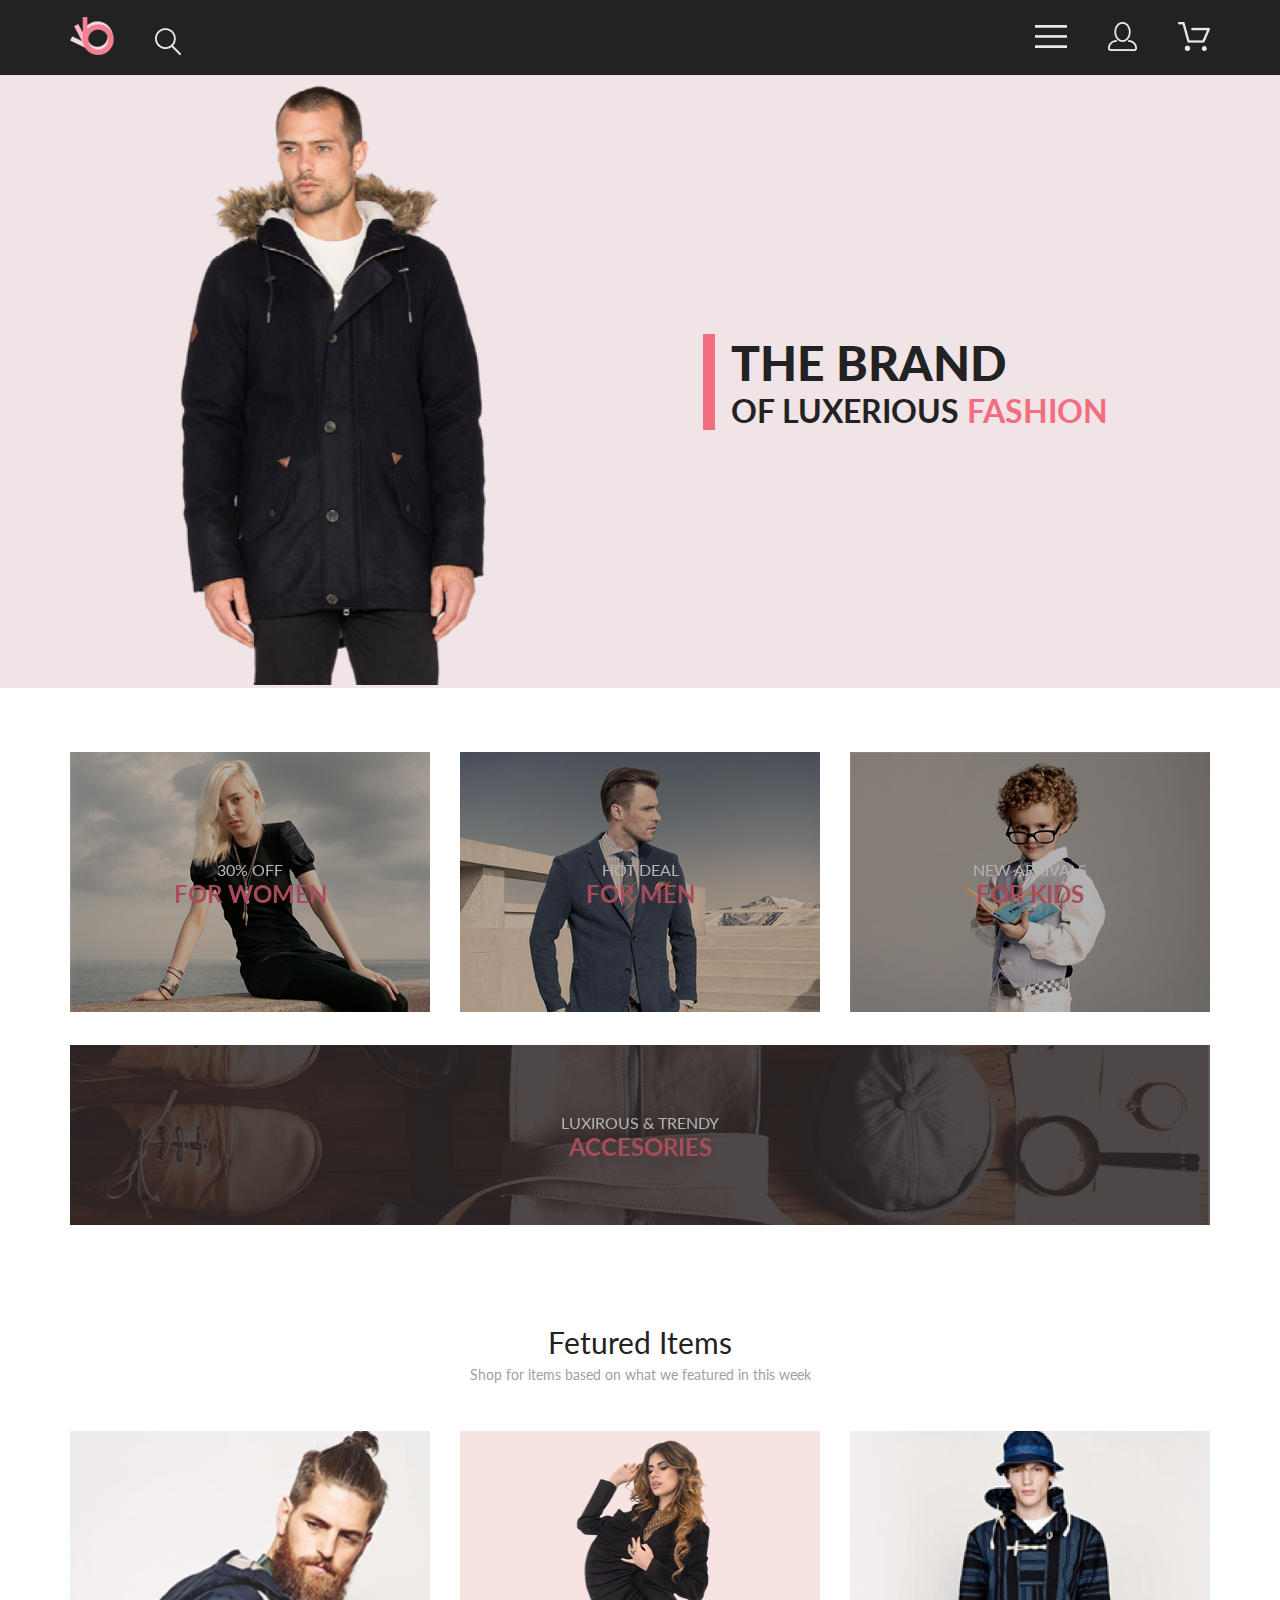
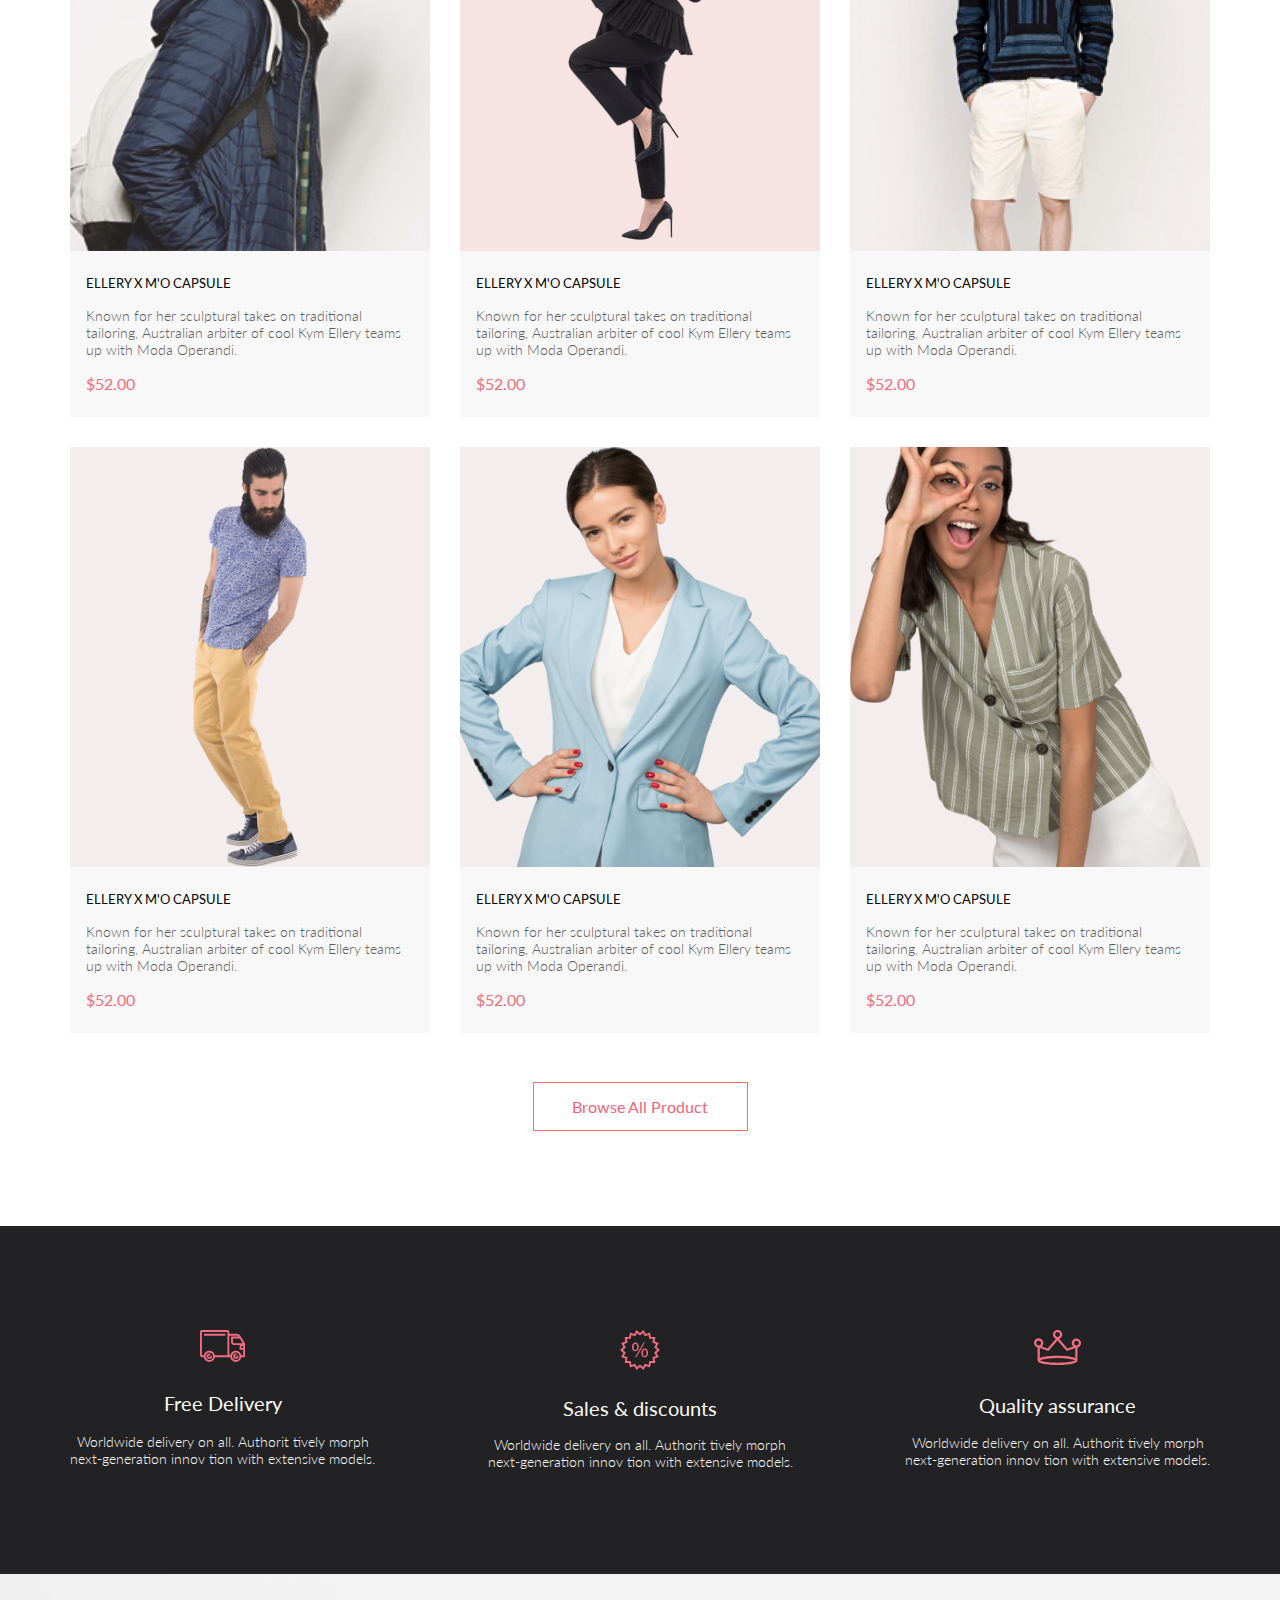
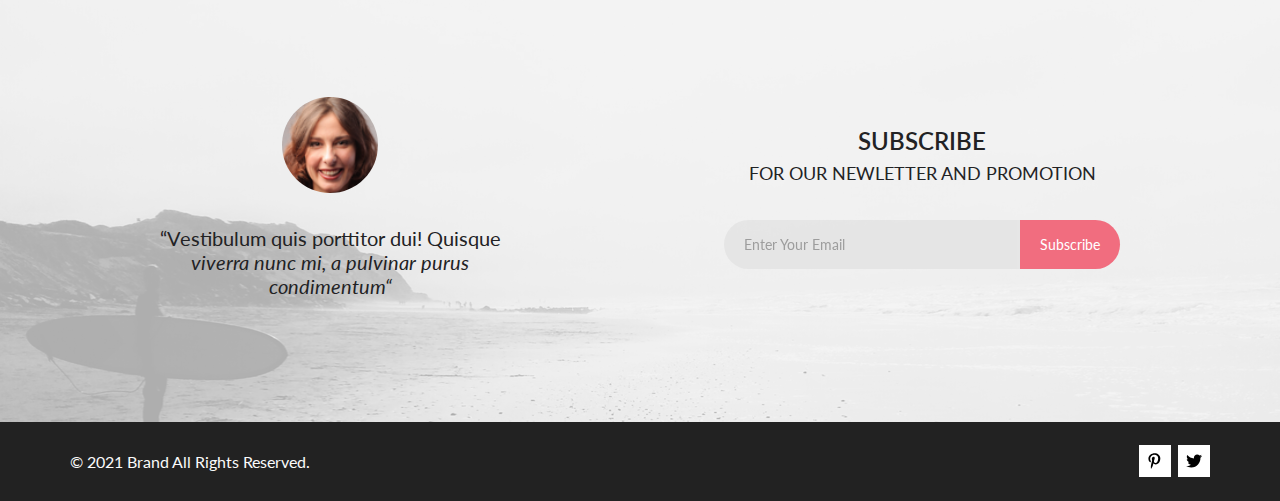
<file: index.html>
<!DOCTYPE html>
<html lang="en">

<head>
    <meta charset="UTF-8">
    <meta name="viewport" content="width=device-width, initial-scale=1.0">
    <title>Seo & Digital Marketing Landing Page</title>
    <link rel="stylesheet" href="style/style.css">
    <link href='https://fonts.googleapis.com/css?family=Lato:400,700' rel='stylesheet' type='text/css'>
</head>

<body>
    <header class="header center">
        <div class="header__left">
            <a href=""><img src="img/logo.png" alt=""></a>
            <a href=""><img src="img/find.png" alt=""></a>
        </div>
        <div class="header__rigth">
            <!-- <a class="label" href=""><img src="img/menu.png" alt=""></a> -->
            <label for="header__check"><img src="img/menu.png" alt="меню"></label>
            <a href=""><img src="img/user.png" alt=""></a>
            <a href=""><img src="img/basket.png" alt=""></a>
        </div>
        <input class="header__checkbox" id="header__check" type="checkbox" checked="">
        <div class="menu">
            <h3 class="menu__heading">MENU</h3>
            <div class="menu__box">
                <div class="menu__item">
                    <a href="#" class="menu__title">MAN</a>
                    <ul class="menu__list">
                        <li><a class="menu__link" href="#">Accessories</a></li>
                        <li><a class="menu__link" href="#">Bags</a></li>
                        <li><a class="menu__link" href="#">Denim</a></li>
                        <li><a class="menu__link" href="#">T-Shirts</a></li>
                    </ul>
                </div>
                <div class="menu__item">
                    <a href="#" class="menu__title">WOMAN</a>
                    <ul class="menu__list">
                        <li><a class="menu__link" href="">Accessories</a></li>
                        <li><a class="menu__link" href="">Jackets &amp; Coats</a></li>
                        <li><a class="menu__link" href="">Polos</a></li>
                        <li><a class="menu__link" href="">T-Shirts</a></li>
                        <li><a class="menu__link" href="">Shirts</a></li>
                    </ul>
                </div>
                <div class="menu__item">
                    <a href="#" class="menu__title">KIDS</a>
                    <ul class="menu__list">
                        <li><a class="menu__link" href="">Accessories</a></li>
                        <li><a class="menu__link" href="">Jackets &amp; Coats</a></li>
                        <li><a class="menu__link" href="">Polos</a></li>
                        <li><a class="menu__link" href="">T-Shirts</a></li>
                        <li><a class="menu__link" href="">Shirts</a></li>
                        <li><a class="menu__link" href="">Bags</a></li>
                    </ul>
                </div>
            </div>



        </div>
    </header>
    <section class="promo">
        <div class="promo__img"><img src="img/image.png" alt=""></div>
        <div class="promo__content">
            <div class="promo__info">
                <h1 class="promo__title">THE BRAND</h1>
                <h2 class="promo__heading">OF LUXERIOUS <span style="color: 
                    #F16D7F;">FASHION</span></h2>
            </div>
        </div>
    </section>
    <section class="sale center">
        <div class="sale__item">
            <div class="sale__content">
                <p class="sale__text">30% OFF</p>
                <h3 class="sale__heading">FOR WOMEN</h3>
            </div>
            <img src="img/card1.png" alt="">
        </div>
        <div class="sale__item">
            <div class="sale__content">
                <p class="sale__text">HOT DEAL</p>
                <h3 class="sale__heading">FOR MEN</h3>
            </div>
            <img src="img/card2.png" alt="">
        </div>
        <div class="sale__item">
            <div class="sale__content">
                <p class="sale__text">NEW ARRIVALS</p>
                <h3 class="sale__heading">FOR KIDS</h3>
            </div>
            <img src="img/card3.png" alt="">
        </div>
        <div class="sale__item sale__item__big">
            <div class="sale__content">
                <p class="sale__text">LUXIROUS & TRENDY</p>
                <h3 class="sale__heading">ACCESORIES</h3>
            </div>
            <img src="img/card4.png" alt="">
        </div>
    </section>
    <section class="product-box center">
        <h2 class="product-box__heading">Fetured Items</h2>
        <p class="product-box__text">Shop for items based on what we featured in this week</p>
        <div class="product-box__content">
            <div class="product">
                <div class="product__picturebox">
                    <div class="product__picturebox__itemHover">
                        <button class="product__picturebox__buy-button">
                            <img src="img/Vector.svg" alt="корзина" class="product__picturebox__buy-button-test">
                            Add to Cart
                        </button>
                    </div>
                    <img src="img/top__info_img001.svg" alt="" class="product__picturebox__buy-button-img">
                </div>
                <div class="product__content">
                    <h5 class="product__content__heading">ELLERY X M'O CAPSULE</h5>
                    <p class="product__content__text">Known for her sculptural takes on traditional <br> tailoring, Australian arbiter of cool Kym Ellery teams <br> up with Moda Operandi.</p>
                    <p class="product__content__price">$52.00</p>
                </div>
            </div>
            <div class="product">
                <div class="product__picturebox">
                    <div class="product__picturebox__itemHover">
                        <button class="product__picturebox__buy-button">
                            <img src="img/Vector.svg" alt="корзина" class="product__picturebox__buy-button-test">
                            Add to Cart
                        </button>
                    </div>
                    <img src="img/Image2.png" alt="" class="product__picturebox__buy-button-img">
                </div>
                <div class="product__content">
                    <h5 class="product__content__heading">ELLERY X M'O CAPSULE</h5>
                    <p class="product__content__text">Known for her sculptural takes on traditional <br> tailoring, Australian arbiter of cool Kym Ellery teams <br> up with Moda Operandi.</p>
                    <p class="product__content__price">$52.00</p>
                </div>
            </div>
            <div class="product">
                <div class="product__picturebox">
                    <div class="product__picturebox__itemHover">
                        <button class="product__picturebox__buy-button">
                            <img src="img/Vector.svg" alt="корзина" class="product__picturebox__buy-button-test">
                            Add to Cart
                        </button>
                    </div>
                    <img src="img/Image3.png" alt="" class="product__picturebox__buy-button-img">
                </div>
                <div class="product__content">
                    <h5 class="product__content__heading">ELLERY X M'O CAPSULE</h5>
                    <p class="product__content__text">Known for her sculptural takes on traditional <br> tailoring, Australian arbiter of cool Kym Ellery teams <br> up with Moda Operandi.</p>
                    <p class="product__content__price">$52.00</p>
                </div>
            </div>
            <div class="product">
                <div class="product__picturebox">
                    <div class="product__picturebox__itemHover">
                        <button class="product__picturebox__buy-button">
                            <img src="img/Vector.svg" alt="корзина" class="product__picturebox__buy-button-test">
                            Add to Cart
                        </button>
                    </div>
                    <img src="img/Image4.png" alt="" class="product__picturebox__buy-button-img">
                </div>
                <div class="product__content">
                    <h5 class="product__content__heading">ELLERY X M'O CAPSULE</h5>
                    <p class="product__content__text">Known for her sculptural takes on traditional <br> tailoring, Australian arbiter of cool Kym Ellery teams <br> up with Moda Operandi.</p>
                    <p class="product__content__price">$52.00</p>
                </div>
            </div>
            <div class="product">
                <div class="product__picturebox">
                    <div class="product__picturebox__itemHover">
                        <button class="product__picturebox__buy-button">
                            <img src="img/Vector.svg" alt="корзина" class="product__picturebox__buy-button-test">
                            Add to Cart
                        </button>
                    </div>
                    <img src="img/Image5.png" alt="" class="product__picturebox__buy-button-img">
                </div>
                <div class="product__content">
                    <h5 class="product__content__heading">ELLERY X M'O CAPSULE</h5>
                    <p class="product__content__text">Known for her sculptural takes on traditional <br> tailoring, Australian arbiter of cool Kym Ellery teams <br> up with Moda Operandi.</p>
                    <p class="product__content__price">$52.00</p>
                </div>
            </div>
            <div class="product">
                <div class="product__picturebox">
                    <div class="product__picturebox__itemHover">
                        <button class="product__picturebox__buy-button">
                            <img src="img/Vector.svg" alt="корзина" class="product__picturebox__buy-img">
                            Add to Cart
                        </button>
                    </div>
                    <img src="img/Image6.png" alt="" class="product__picturebox__buy-button-img">
                </div>
                <div class="product__content">
                    <h5 class="product__content__heading">ELLERY X M'O CAPSULE</h5>
                    <p class="product__content__text">Known for her sculptural takes on traditional <br> tailoring, Australian arbiter of cool Kym Ellery teams <br> up with Moda Operandi.</p>
                    <p class="product__content__price">$52.00</p>
                </div>
            </div>
        </div>
        <div class="product-box__button">
            <button class="product-box__button__text">Browse All Product</button>
        </div>
    </section>

    <div class="advantages center">

        <article class="advantages__item">
            <img src="img/advantages1.svg" alt="машина">
            <h3 class="advantages__item__heading">Free Delivery</h3>
            <p class="advantages__item__text">Worldwide delivery on all. Authorit tively morph <br> next-generation innov tion with extensive models.
            </p>
        </article>

        <article class="advantages__item">
            <img src="img/advantages2.svg" alt="процент">
            <h3 class="advantages__item__heading">Sales &amp; discounts</h3>
            <p class="advantages__item__text">Worldwide delivery on all. Authorit tively morph <br> next-generation innov tion with extensive models.
            </p>
        </article>

        <article class="advantages__item">
            <img src="img/advantages3.svg" alt="корона">
            <h3 class="advantages__item__heading">Quality assurance</h3>
            <p class="advantages__item__text">Worldwide delivery on all. Authorit tively morph <br> next-generation innov tion with extensive models.
            </p>
        </article>

    </div>

    <div class="subscription center">

        <figure class="subscription__staff">
            <img src="img/face.svg" alt="лицо">
            <p class="subscription__staff__figure-text">“Vestibulum quis porttitor dui! Quisque<br> <em>viverra nunc
                    mi, a pulvinar
                    purus<br>
                    condimentum“</em></p>
        </figure>

        <div class="subscription__input-email">
            <p class="subscription__input-email__text"><span class="subscription__input-email__title">SUBSCRIBE</span><br> FOR OUR NEWLETTER AND PROMOTION</p>

            <div class="subscription__input-email__submit">
                <input class="subscription__input-email__submit__subscribe" type="email" required="" placeholder="Enter Your Email">
                <input class="subscription__input-email__submit__btn" type="submit" value="Subscribe">
            </div>
        </div>

    </div>

    <footer class="footer center">
        <p class="footer__text">© 2021 Brand All Rights Reserved.</p>
        <div class="footer__items">
            <a class="footer__items__item" href="#"><svg width="13" height="16" viewBox="0 0 13 16" fill="none" xmlns="http://www.w3.org/2000/svg">
                    <path d="M6.74032 0.203125C3.55564 0.203125 0.408203 2.34063 0.408203 5.8C0.408203 8 1.63738 9.25 2.38233 9.25C2.68963 9.25 2.86655 8.3875 2.86655 8.14375C2.86655 7.85313 2.13091 7.23438 2.13091 6.025C2.13091 3.5125 4.03055 1.73125 6.4889 1.73125C8.60271 1.73125 10.1671 2.94062 10.1671 5.1625C10.1671 6.82187 9.50597 9.93437 7.36422 9.93437C6.59133 9.93437 5.93018 9.37187 5.93018 8.56563C5.93018 7.38438 6.74963 6.24062 6.74963 5.02187C6.74963 2.95312 3.835 3.32812 3.835 5.82812C3.835 6.35313 3.90018 6.93437 4.13298 7.4125C3.70463 9.26875 2.82931 12.0344 2.82931 13.9469C2.82931 14.5375 2.91311 15.1188 2.96899 15.7094C3.07452 15.8281 3.02175 15.8156 3.18316 15.7563C4.74757 13.6 4.69169 13.1781 5.3994 10.3562C5.78119 11.0875 6.76826 11.4812 7.55046 11.4812C10.8469 11.4812 12.3275 8.24688 12.3275 5.33125C12.3275 2.22813 9.66427 0.203125 6.74032 0.203125Z" fill="black"></path>
                </svg>
            </a>
            <a class="footer__items__item" href="#"><svg width="17" height="14" viewBox="0 0 17 14" fill="none" xmlns="http://www.w3.org/2000/svg">
                    <path d="M14.4184 3.74113C14.4285 3.88325 14.4285 4.02541 14.4285 4.16753C14.4285 8.50253 11.1512 13.4975 5.16133 13.4975C3.31595 13.4975 1.60168 12.9594 0.159668 12.0254C0.421861 12.0558 0.673935 12.066 0.946216 12.066C2.46887 12.066 3.87057 11.5483 4.98989 10.665C3.55797 10.6345 2.35797 9.69038 1.94452 8.39088C2.14621 8.42131 2.34788 8.44163 2.55966 8.44163C2.85209 8.44163 3.14455 8.401 3.4168 8.32997C1.92437 8.02538 0.805016 6.70559 0.805016 5.11169V5.07109C1.23861 5.31475 1.74285 5.46703 2.27726 5.48731C1.39996 4.89847 0.825192 3.89341 0.825192 2.75634C0.825192 2.14722 0.986506 1.58884 1.26887 1.10153C2.87224 3.09138 5.28232 4.39084 7.9848 4.533C7.93439 4.28934 7.90413 4.03556 7.90413 3.78175C7.90413 1.97463 9.35623 0.502563 11.1613 0.502563C12.0991 0.502563 12.9461 0.898501 13.5411 1.53809C14.2772 1.39597 14.9831 1.12184 15.6083 0.74622C15.3662 1.50766 14.852 2.14725 14.1764 2.55331C14.8318 2.48228 15.4671 2.2995 16.052 2.04572C15.6084 2.69544 15.0537 3.27409 14.4184 3.74113V3.74113Z" fill="black"></path>
                </svg>
            </a>
        </div>
    </footer>
</body>

</html>
</file>
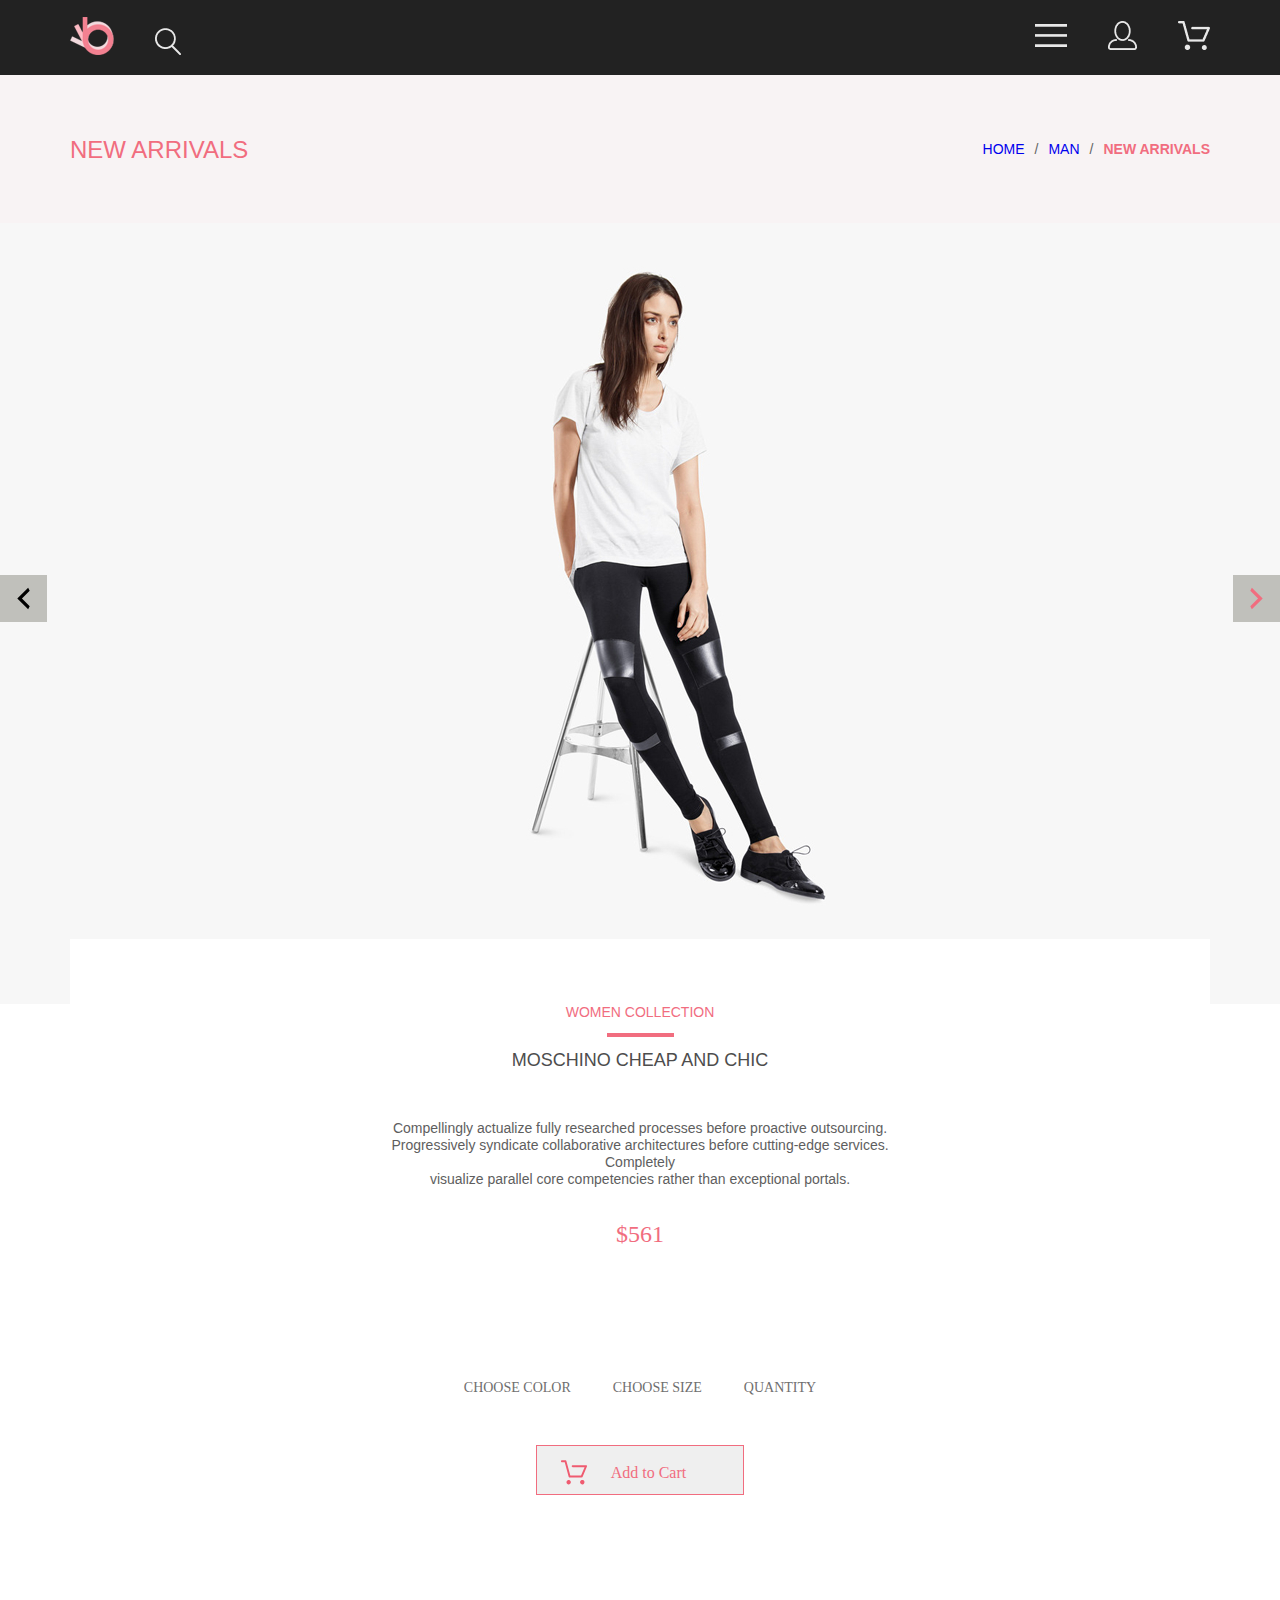
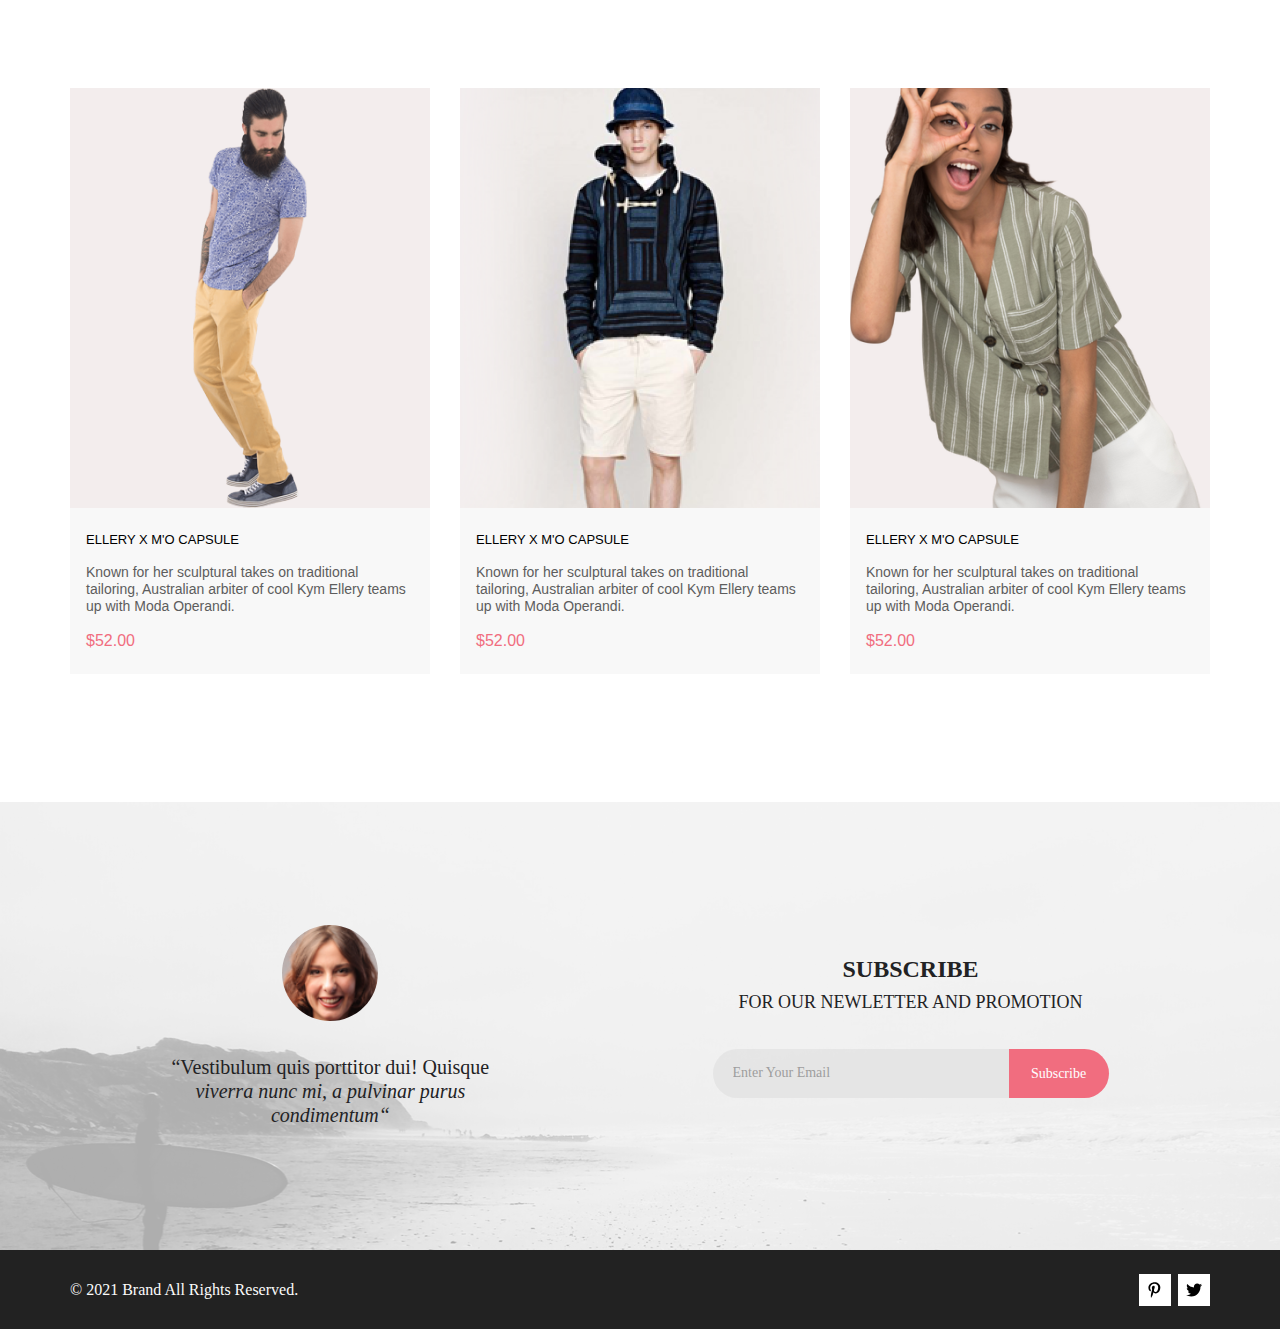
<file: product.html>
<!DOCTYPE html>
<html lang="en">

<head>
    <meta charset="UTF-8">
    <meta name="viewport" content="width=device-width, initial-scale=1.0">
    <title>Seo & Digital Marketing Landing Page</title>
    <link rel="stylesheet" href="style/style_product.css">
</head>

<body>
    <header class="header center">
        <div class="header__left">
            <a href=""><img src="img/logo.png" alt=""></a>
            <a href=""><img src="img/find.png" alt=""></a>
        </div>
        <div class="header__rigth">
            <!-- <a class="label" href=""><img src="img/menu.png" alt=""></a> -->
            <label for="header__check"><img src="img/menu.png" alt="меню"></label>
            <a href=""><img src="img/user.png" alt=""></a>
            <a href=""><img src="img/basket.png" alt=""></a>
        </div>
        <input class="header__checkbox" id="header__check" type="checkbox" checked="">
        <div class="menu">
            <h3 class="menu__heading">MENU</h3>
            <div class="menu__box">
                <div class="menu__item">
                    <a href="#" class="menu__title">MAN</a>
                    <ul class="menu__list">
                        <li><a class="menu__link" href="#">Accessories</a></li>
                        <li><a class="menu__link" href="#">Bags</a></li>
                        <li><a class="menu__link" href="#">Denim</a></li>
                        <li><a class="menu__link" href="#">T-Shirts</a></li>
                    </ul>
                </div>
                <div class="menu__item">
                    <a href="#" class="menu__title">WOMAN</a>
                    <ul class="menu__list">
                        <li><a class="menu__link" href="">Accessories</a></li>
                        <li><a class="menu__link" href="">Jackets &amp; Coats</a></li>
                        <li><a class="menu__link" href="">Polos</a></li>
                        <li><a class="menu__link" href="">T-Shirts</a></li>
                        <li><a class="menu__link" href="">Shirts</a></li>
                    </ul>
                </div>
                <div class="menu__item">
                    <a href="#" class="menu__title">KIDS</a>
                    <ul class="menu__list">
                        <li><a class="menu__link" href="">Accessories</a></li>
                        <li><a class="menu__link" href="">Jackets &amp; Coats</a></li>
                        <li><a class="menu__link" href="">Polos</a></li>
                        <li><a class="menu__link" href="">T-Shirts</a></li>
                        <li><a class="menu__link" href="">Shirts</a></li>
                        <li><a class="menu__link" href="">Bags</a></li>
                    </ul>
                </div>
            </div>



        </div>
    </header>

    <section class="up center">
        <div class="up__content">
            <h1>NEW ARRIVALS </h1>
            <nav>
                <ul class="up__content__breadcrumbs">
                    <li><a href="index.html">HOME</a></li>
                    /
                    <li><a href="#">MAN</a></li>
                    /
                    <li class="up__content__breadcrumbs__title">NEW ARRIVALS</li>
                </ul>
            </nav>
        </div>
    </section>

    <main class="main">
        <div class="main__content">
            <button class="main__content__btn main__content__btn__left">
                <svg width="13" height="23" viewBox="0 0 13 23" fill="none" xmlns="http://www.w3.org/2000/svg">
                    <path d="M12.6998 3.7499L4.9498 11.4999L12.6998 19.2499L11.1498 22.3499L0.299805 11.4999L11.1498 0.649902L12.6998 3.7499Z" fill="black"/>
                    </svg>
                </button>
            <div class="main-product__img__img">
                <img src="img/main-product.jpg" alt="" class="main__content__img">
            </div>
            <button class="main__content__btn main__content__btn__rigth">
                    <svg width="13" height="23" viewBox="0 0 13 23" fill="none" xmlns="http://www.w3.org/2000/svg">
                        <path d="M0.299805 19.2499L8.0498 11.4999L0.299805 3.7499L1.8498 0.649902L12.6998 11.4999L1.8498 22.3499L0.299805 19.2499Z" fill="#F16D7F"/>
                        </svg>                        
                </button>
        </div>
        <section class="main_center center">
            <div class="main__info">
                <h4>WOMEN COLLECTION</h4>
                <span></span>
                <h2>MOSCHINO CHEAP AND CHIC</h2>
                <p class="main__info__text">Compellingly actualize fully researched processes before proactive outsourcing.
                    <br> Progressively syndicate collaborative architectures before cutting-edge services. Completely<br> visualize parallel core competencies rather than exceptional portals. </p>
                <p class="main__info__price">$561</p>
                <div class="main__info__features">
                    <button class="">CHOOSE COLOR</button>
                    <button class="">CHOOSE SIZE </button>
                    <button class="">QUANTITY</button>
                </div>
                <button class="main__info__button"> <svg width="27" height="25" viewBox="0 0 27 25" fill="none" xmlns="http://www.w3.org/2000/svg">
                    <path d="M5.49847 22.185C5.50635 21.752 5.64091 21.3309 5.88519 20.9748C6.12947 20.6186 6.47261 20.3431 6.87158 20.1828C7.27055 20.0226 7.7076 19.9848 8.12781 20.0741C8.54802 20.1635 8.93269 20.376 9.23358 20.685C9.53447 20.994 9.73817 21.3857 9.81909 21.811C9.90002 22.2363 9.85453 22.6763 9.68842 23.0756C9.52231 23.475 9.24296 23.8161 8.88538 24.0559C8.52779 24.2957 8.10791 24.4237 7.67847 24.4237C7.38956 24.4211 7.10399 24.3611 6.83807 24.2472C6.57216 24.1333 6.3311 23.9676 6.12866 23.7597C5.92623 23.5518 5.76639 23.3057 5.65826 23.0355C5.55013 22.7653 5.49584 22.4763 5.49847 22.185ZM21.3045 24.4237C20.8711 24.4303 20.4453 24.3087 20.0797 24.074C19.7141 23.8393 19.4247 23.5017 19.2471 23.103C19.0696 22.7042 19.0117 22.2618 19.0806 21.8303C19.1496 21.3988 19.3423 20.9971 19.6351 20.6748C19.9278 20.3524 20.3077 20.1236 20.728 20.0165C21.1482 19.9095 21.5903 19.929 21.9997 20.0724C22.4091 20.2159 22.7679 20.4771 23.0317 20.8238C23.2956 21.1706 23.453 21.5877 23.4845 22.0236C23.5269 22.6155 23.3369 23.2004 22.9555 23.6523C22.7706 23.8745 22.5436 24.0574 22.2877 24.1901C22.0319 24.3227 21.7524 24.4025 21.4655 24.4247L21.3045 24.4237ZM8.59351 17.4855C8.38116 17.4851 8.17488 17.414 8.00671 17.2833C7.83855 17.1525 7.71792 16.9694 7.66351 16.7624L3.73651 2.19527H0.978516C0.719001 2.19527 0.470064 2.09128 0.28656 1.90622C0.103056 1.72116 0 1.47018 0 1.20847C0 0.946764 0.103056 0.695782 0.28656 0.510726C0.470064 0.325669 0.719001 0.22168 0.978516 0.22168H4.45752C4.66982 0.222254 4.876 0.293463 5.04413 0.424184C5.21226 0.554905 5.33295 0.737883 5.38751 0.944787L9.31451 15.5119H20.0185L23.5765 7.12665H11.7185C11.459 7.12665 11.2101 7.02266 11.0266 6.83761C10.8431 6.65255 10.74 6.40157 10.74 6.13986C10.74 5.87815 10.8431 5.62717 11.0266 5.44211C11.2101 5.25705 11.459 5.15306 11.7185 5.15306H25.0535C25.2131 5.15352 25.3701 5.19451 25.5099 5.27223C25.6497 5.34995 25.7679 5.46195 25.8535 5.59784C25.9413 5.73569 25.9945 5.89303 26.0084 6.05627C26.0224 6.21951 25.9966 6.38368 25.9335 6.53465L21.5425 16.8935C21.469 17.0684 21.3462 17.2177 21.1895 17.3229C21.0327 17.4281 20.8488 17.4846 20.6605 17.4855H8.59351Z" fill="#EF5B70"></path>
                </svg>
                Add to Cart</button>
            </div>
        </section>
        <section class="main__product center">
            <div class="main__product__content">

                <div class="main__product__content__card">
                    <div class="main__product__content__card__image">
                        <div class="main__product__content__card__image__itemHover">
                            <button class="main__product__content__card__image__itemHover__buy-button">
                                <img src="img/Vector.svg" alt="корзина" class="product__picturebox__buy-button__img">
                                Add to Cart
                            </button>
                        </div>
                        <img src="img/Image4.png" alt="" class="main__product__content__card__image__itemHover__img">
                    </div>
                    <div class="main__product__content__card__text">
                        <h5 class="main__product__content__card__text__heading">ELLERY X M'O CAPSULE</h5>
                        <p class="main__product__content__card__text__text">Known for her sculptural takes on traditional <br> tailoring, Australian arbiter of cool Kym Ellery teams <br> up with Moda Operandi.</p>
                        <p class="main__product__content__card__text__price">$52.00</p>
                    </div>
                </div>

                <div class="main__product__content__card">
                    <div class="main__product__content__card__image">
                        <div class="main__product__content__card__image__itemHover">
                            <button class="main__product__content__card__image__itemHover__buy-button">
                                <img src="img/Vector.svg" alt="корзина" class="product__picturebox__buy-button__img">
                                Add to Cart
                            </button>
                        </div>
                        <img src="img/Image3.png" alt="" class="main__product__content__card__image__itemHover__img">
                    </div>
                    <div class="main__product__content__card__text">
                        <h5 class="main__product__content__card__text__heading">ELLERY X M'O CAPSULE</h5>
                        <p class="main__product__content__card__text__text">Known for her sculptural takes on traditional <br> tailoring, Australian arbiter of cool Kym Ellery teams <br> up with Moda Operandi.</p>
                        <p class="main__product__content__card__text__price">$52.00</p>
                    </div>
                </div>

                <div class="main__product__content__card">
                    <div class="main__product__content__card__image">
                        <div class="main__product__content__card__image__itemHover">
                            <button class="main__product__content__card__image__itemHover__buy-button">
                                <img src="img/Vector.svg" alt="корзина" class="product__picturebox__buy-button__img">
                                Add to Cart
                            </button>
                        </div>
                        <img src="img/Image6.png" alt="" class="main__product__content__card__image__itemHover__img">
                    </div>
                    <div class="main__product__content__card__text">
                        <h5 class="main__product__content__card__text__heading">ELLERY X M'O CAPSULE</h5>
                        <p class="main__product__content__card__text__text">Known for her sculptural takes on traditional <br> tailoring, Australian arbiter of cool Kym Ellery teams <br> up with Moda Operandi.</p>
                        <p class="main__product__content__card__text__price">$52.00</p>
                    </div>
                </div>
            </div>
        </section>
    </main>

    <div class="subscription center">

        <figure class="subscription__staff">
            <img src="img/face.svg" alt="лицо">
            <p class="subscription__staff__figure-text">“Vestibulum quis porttitor dui! Quisque<br> <em>viverra nunc
                    mi, a pulvinar
                    purus<br>
                    condimentum“</em></p>
        </figure>

        <div class="subscription__input-email">
            <p class="subscription__input-email__text"><span class="subscription__input-email__title">SUBSCRIBE</span><br> FOR OUR NEWLETTER AND PROMOTION</p>

            <div class="subscription__input-email__submit">
                <input class="subscription__input-email__submit__subscribe" type="email" required="" placeholder="Enter Your Email">
                <input class="subscription__input-email__submit__btn" type="submit" value="Subscribe">
            </div>
        </div>

    </div>

    <footer class="footer center">
        <p class="footer__text">© 2021 Brand All Rights Reserved.</p>
        <div class="footer__items">
            <a class="footer__items__item" href="#"><svg width="13" height="16" viewBox="0 0 13 16" fill="none" xmlns="http://www.w3.org/2000/svg">
                    <path d="M6.74032 0.203125C3.55564 0.203125 0.408203 2.34063 0.408203 5.8C0.408203 8 1.63738 9.25 2.38233 9.25C2.68963 9.25 2.86655 8.3875 2.86655 8.14375C2.86655 7.85313 2.13091 7.23438 2.13091 6.025C2.13091 3.5125 4.03055 1.73125 6.4889 1.73125C8.60271 1.73125 10.1671 2.94062 10.1671 5.1625C10.1671 6.82187 9.50597 9.93437 7.36422 9.93437C6.59133 9.93437 5.93018 9.37187 5.93018 8.56563C5.93018 7.38438 6.74963 6.24062 6.74963 5.02187C6.74963 2.95312 3.835 3.32812 3.835 5.82812C3.835 6.35313 3.90018 6.93437 4.13298 7.4125C3.70463 9.26875 2.82931 12.0344 2.82931 13.9469C2.82931 14.5375 2.91311 15.1188 2.96899 15.7094C3.07452 15.8281 3.02175 15.8156 3.18316 15.7563C4.74757 13.6 4.69169 13.1781 5.3994 10.3562C5.78119 11.0875 6.76826 11.4812 7.55046 11.4812C10.8469 11.4812 12.3275 8.24688 12.3275 5.33125C12.3275 2.22813 9.66427 0.203125 6.74032 0.203125Z" fill="black"></path>
                </svg>
            </a>
            <a class="footer__items__item" href="#"><svg width="17" height="14" viewBox="0 0 17 14" fill="none" xmlns="http://www.w3.org/2000/svg">
                    <path d="M14.4184 3.74113C14.4285 3.88325 14.4285 4.02541 14.4285 4.16753C14.4285 8.50253 11.1512 13.4975 5.16133 13.4975C3.31595 13.4975 1.60168 12.9594 0.159668 12.0254C0.421861 12.0558 0.673935 12.066 0.946216 12.066C2.46887 12.066 3.87057 11.5483 4.98989 10.665C3.55797 10.6345 2.35797 9.69038 1.94452 8.39088C2.14621 8.42131 2.34788 8.44163 2.55966 8.44163C2.85209 8.44163 3.14455 8.401 3.4168 8.32997C1.92437 8.02538 0.805016 6.70559 0.805016 5.11169V5.07109C1.23861 5.31475 1.74285 5.46703 2.27726 5.48731C1.39996 4.89847 0.825192 3.89341 0.825192 2.75634C0.825192 2.14722 0.986506 1.58884 1.26887 1.10153C2.87224 3.09138 5.28232 4.39084 7.9848 4.533C7.93439 4.28934 7.90413 4.03556 7.90413 3.78175C7.90413 1.97463 9.35623 0.502563 11.1613 0.502563C12.0991 0.502563 12.9461 0.898501 13.5411 1.53809C14.2772 1.39597 14.9831 1.12184 15.6083 0.74622C15.3662 1.50766 14.852 2.14725 14.1764 2.55331C14.8318 2.48228 15.4671 2.2995 16.052 2.04572C15.6084 2.69544 15.0537 3.27409 14.4184 3.74113V3.74113Z" fill="black"></path>
                </svg>
            </a>
        </div>
    </footer>
</body>

</html>
</file>
<file: style/style.css>
* {
  margin: 0;
  padding: 0;
}

body {
  font-family: "Lato", sans-serif;
  scroll-behavior: smooth;
}

img {
  max-width: 100%;
}

a {
  text-decoration: none;
}

.center {
  padding-left: calc(50% - 570px);
  padding-right: calc(50% - 570px);
}

.header {
  display: flex;
  flex-wrap: wrap;
  justify-content: center;
  align-items: center;
  justify-content: space-between;
  min-height: 75px;
  max-width: 1600px;
  background: #222222;
  flex-direction: row;
}
.header__left {
  display: flex;
  align-items: baseline;
  gap: 41px;
}
.header__rigth {
  display: flex;
  align-items: center;
  gap: 41px;
}

.label {
  cursor: pointer;
}

#header__check {
  display: none;
}

#header__check:checked ~ .menu {
  display: none;
}

.menu {
  position: absolute;
  top: 75px;
  right: 20%;
  z-index: 2;
  transition: right 1s;
  background: #fff;
  padding: 32px 74px 32px 32px;
}
.menu__heading {
  color: #000;
  font-size: 14px;
  font-family: Lato;
  font-weight: 700;
}
.menu__title {
  display: block;
  margin: 24px 0 12px 0;
  color: #F16D7F;
  font-size: 14px;
  font-family: Lato;
}
.menu__list {
  padding-left: 20px;
  list-style: none;
  display: grid;
  gap: 11px;
}
.menu__list a {
  color: #6F6E6E;
  font-size: 14px;
  font-family: Lato;
}

.promo {
  display: flex;
  background: #F1E4E6;
  padding-left: calc(50% - 800px);
  padding-right: calc(50% - 800px);
}
.promo__content {
  display: flex;
  padding-left: 63.42px;
  flex-direction: column;
  justify-content: center;
}
.promo__img {
  width: 50%;
}
.promo__info {
  border-left: 12px solid #F16D7F;
  padding-left: 16px;
}
.promo__title {
  font-style: normal;
  font-weight: 900;
  font-size: 48px;
  line-height: 58px;
  color: #222222;
}
.promo__heading {
  font-style: normal;
  font-weight: 700;
  font-size: 32px;
  line-height: 38px;
  color: #222222;
}

.sale {
  display: grid;
  gap: 30px;
  grid-template-columns: repeat(3, 1fr);
  padding-top: 64px;
  padding-bottom: 96px;
}
.sale__item {
  position: relative;
  cursor: pointer;
  filter: brightness(70%);
}
.sale__item__big {
  min-height: 180px;
  grid-column: 1/-1;
}
.sale__item:hover {
  transform: scale(1.2) translateY(-50px);
  z-index: 2;
  transition: 1s;
}
.sale__item__big:hover {
  transform: scale(1.2) translateY(50px);
  z-index: 2;
  transition: 1s;
}
.sale__content {
  position: absolute;
  width: 100%;
  height: 100%;
  display: flex;
  flex-direction: column;
  justify-content: center;
  align-items: center;
}
.sale__text {
  font-style: normal;
  font-weight: 400;
  font-size: 16px;
  line-height: 19px;
  color: #FFFFFF;
  text-align: center;
}
.sale__heading {
  font-style: normal;
  font-weight: 700;
  font-size: 24px;
  line-height: 29px;
  color: #F16D7F;
  text-align: center;
}

.product-box__heading {
  font-style: normal;
  font-weight: 400;
  font-size: 30px;
  line-height: 36px;
  color: #222222;
  text-align: center;
}
.product-box__text {
  font-style: normal;
  font-weight: 400;
  font-size: 14px;
  line-height: 17px;
  color: #9F9F9F;
  text-align: center;
  margin-top: 6px;
}
.product-box__content {
  margin-top: 48px;
  display: grid;
  grid-template-columns: repeat(auto-fit, 360px);
  justify-content: center;
  gap: 30px;
}
.product-box__button {
  text-align: center;
  margin: 48.5px 0 0;
}
.product-box__button__text {
  padding: 14.5px 38.5px 13.5px;
  font-family: "Lato";
  background-color: white;
  border: 1px solid #FF6A6A;
  cursor: pointer;
  font-style: normal;
  font-weight: 400;
  font-size: 16px;
  line-height: 19px;
  color: #F26376;
}

.product__picturebox {
  width: 100%;
  height: 420px;
  position: relative;
}
.product__picturebox__itemHover {
  position: absolute;
  width: 100%;
  height: 100%;
  background: rgba(58, 56, 56, 0.86);
  z-index: 1;
  opacity: 0;
  cursor: pointer;
}
.product__picturebox__itemHover:hover {
  display: flex;
  flex-direction: column;
  justify-content: center;
  align-items: center;
  opacity: 100%;
}
.product__picturebox__buy-button {
  display: flex;
  align-items: center;
  gap: 11px;
  color: #FFFFFF;
  font-size: 14px;
  line-height: 17px;
  padding: 13px;
  border: solid #FFFFFF 1px;
  background: transparent;
  cursor: pointer;
}
.product__content {
  background: #F8F8F8;
  display: flex;
  flex-direction: column;
  justify-content: center;
  align-items: flex-start;
  gap: 16px;
  padding: 24px 16px;
}
.product__content__heading {
  font-style: normal;
  font-weight: 400;
  font-size: 13px;
  line-height: 16px;
  color: #000000;
}
.product__content__text {
  font-style: normal;
  font-weight: 300;
  font-size: 14px;
  line-height: 17px;
  color: #5D5D5D;
}
.product__content__price {
  font-style: normal;
  font-weight: 400;
  font-size: 16px;
  line-height: 19px;
  color: #F16D7F;
}

.product__picturebox__buy-img {
  width: 24px;
}

.advantages {
  background: #222224;
  display: flex;
  flex-direction: row;
  justify-content: space-between;
  gap: 30px;
  margin-top: 95px;
  padding-top: 104px;
  padding-bottom: 104px;
}
.advantages__item {
  display: grid;
  justify-items: center;
}
.advantages__item__heading {
  margin: 26px 0 16px;
  font-family: "Lato";
  font-style: normal;
  font-weight: 400;
  font-size: 19.96px;
  line-height: 24px;
  color: #FBFBFB;
}
.advantages__item__text {
  font-family: "Lato";
  font-style: normal;
  font-weight: 300;
  font-size: 13.972px;
  line-height: 17px;
  text-align: center;
  color: #FBFBFB;
}

.subscription {
  min-height: 448px;
  background-size: cover;
  background-position: center;
  background-image: url(../img/fon.svg);
  display: flex;
  flex-direction: row;
  flex-wrap: wrap;
  justify-content: center;
  align-items: center;
  gap: 223.26px;
}
.subscription__staff {
  text-align: center;
}
.subscription__staff__figure-text {
  margin-top: 30px;
  font-family: "Lato";
  font-style: normal;
  font-weight: 400;
  font-size: 20px;
  line-height: 24px;
  text-align: center;
  color: #222224;
}
.subscription__input-email {
  display: grid;
  justify-items: center;
}
.subscription__input-email__text {
  font-family: "Lato";
  font-style: normal;
  font-size: 18px;
  line-height: 167.2%;
  text-align: center;
  color: #222224;
  margin-bottom: 32px;
}
.subscription__input-email__title {
  font-weight: 600;
  font-size: 24px;
}
.subscription__input-email__submit {
  display: flex;
}
.subscription__input-email__submit__subscribe {
  padding: 0 20px 0 20px;
  height: 49px;
  border-radius: 30px 0 0 30px;
  border: none;
  width: 256px;
  background: #E1E1E1;
  font-family: "Lato";
  font-style: normal;
  font-weight: 400;
  font-size: 14px;
  line-height: 17px;
  display: flex;
  color: #222224;
  opacity: 0.67;
}
.subscription__input-email__submit__btn {
  border-radius: 0 30px 30px 0;
  border: none;
  width: 100px;
  background: #F16D7F;
  font-family: "Lato";
  font-style: normal;
  font-weight: 400;
  font-size: 14px;
  line-height: 17px;
  display: flex;
  text-align: center;
  color: #FFFFFF;
  justify-content: center;
  cursor: pointer;
}

.footer {
  background: #222222;
  min-height: 79px;
  display: flex;
  flex-wrap: wrap;
  justify-content: space-between;
  align-items: center;
}
.footer__text {
  font-family: "Lato";
  font-style: normal;
  font-weight: 400;
  font-size: 16px;
  line-height: 19px;
  color: #FBFBFB;
}
.footer__items {
  display: flex;
  gap: 7.29px;
}
.footer__items__item {
  display: flex;
  justify-content: center;
  align-items: center;
  width: 32px;
  height: 32px;
  background-color: white;
}/*# sourceMappingURL=style.css.map */
</file>
<file: style/style_product.css>
* {
  margin: 0;
  padding: 0;
}

body {
  font-family: "Lato", sans-serif;
  scroll-behavior: smooth;
}

img {
  max-width: 100%;
}

a {
  text-decoration: none;
}

.center {
  padding-left: calc(50% - 570px);
  padding-right: calc(50% - 570px);
}

.header {
  display: flex;
  flex-wrap: wrap;
  justify-content: center;
  align-items: center;
  justify-content: space-between;
  min-height: 75px;
  max-width: 1600px;
  background: #222222;
  flex-direction: row;
}
.header__left {
  display: flex;
  align-items: baseline;
  gap: 41px;
}
.header__rigth {
  display: flex;
  align-items: center;
  gap: 41px;
}

.label {
  cursor: pointer;
}

#header__check {
  display: none;
}

#header__check:checked ~ .menu {
  display: none;
}

.menu {
  position: absolute;
  top: 75px;
  right: 20%;
  z-index: 2;
  transition: right 1s;
  background: #fff;
  padding: 32px 74px 32px 32px;
}
.menu__heading {
  color: #000;
  font-size: 14px;
  font-family: Lato;
  font-weight: 700;
}
.menu__title {
  display: block;
  margin: 24px 0 12px 0;
  color: #F16D7F;
  font-size: 14px;
  font-family: Lato;
}
.menu__list {
  padding-left: 20px;
  list-style: none;
  display: grid;
  gap: 11px;
}
.menu__list a {
  color: #6F6E6E;
  font-size: 14px;
  font-family: Lato;
}

.up {
  background-color: #F8F3F4;
  position: relative;
}
.up__content {
  display: flex;
  justify-content: space-between;
  align-items: center;
  height: 148px;
}
.up__content h1 {
  font-size: 24px;
  font-weight: 400;
  line-height: 29px;
  color: #F16D7F;
}
.up__content__breadcrumbs {
  list-style-type: none;
  display: flex;
  gap: 10px;
  color: #636363;
  font-size: 14px;
  font-weight: 300;
}
.up__content__breadcrumbs__title {
  color: #F16D7F;
  font-weight: bold;
}

.main {
  background: #F7F7F7;
}
.main__content {
  display: flex;
  justify-content: space-between;
  align-items: center;
  padding-top: 11px;
  padding-bottom: 42px;
}
.main__content__btn {
  width: 47px;
  height: 47px;
  border: none;
  background-color: #c0c0bb;
  display: flex;
  justify-content: center;
  align-items: center;
  cursor: pointer;
}
.main__content__img {
  width: 100%;
}
.main_center {
  display: flex;
  justify-content: center;
  background: #FFF;
}
.main__info {
  margin-top: -65px;
  padding: 65px 293px;
  background-color: #FFFFFF;
  display: flex;
  flex-direction: column;
  align-items: center;
}
.main__info h4 {
  font-size: 14px;
  font-weight: 300;
  line-height: 17px;
  color: #F16D7F;
}
.main__info span {
  width: 63px;
  border: 2px solid #F16D7F;
  margin: 12.1px 0;
}
.main__info h2 {
  font-size: 18px;
  font-weight: 300;
  line-height: 22px;
  color: #4D4D4D;
}
.main__info__text {
  text-align: center;
  font-size: 14px;
  font-weight: 300;
  line-height: 17px;
  color: #5E5E5E;
  margin: 48.41px 0 32.27px;
}
.main__info__price {
  font-family: Lato;
  font-size: 24px;
  font-weight: 300;
  line-height: 29px;
  color: #F16D7F;
}
.main__info__features {
  margin: 130.09px 0 48.91px;
  display: flex;
  gap: 42px;
}
.main__info__features button {
  font-family: Lato;
  font-size: 14px;
  font-weight: 400;
  line-height: 17px;
  color: #6F6E6E;
  background-color: white;
  border: none;
  cursor: pointer;
}
.main__info__button {
  padding: 14.62px 57px 8.57px 24px;
  display: flex;
  align-items: center;
  gap: 22.91px;
  font-family: Lato;
  font-size: 16px;
  font-weight: 400;
  line-height: 19px;
  color: #F16D7F;
  border: 1px solid #F16D7F;
}
.main__info__button:hover {
  color: white;
  background-color: #F16D7F;
  transition: 0.3s;
}
.main__info__button:hover path {
  fill: white;
}
.main__product {
  background: #FFF;
}
.main__product__content {
  padding: 128px 0;
  display: flex;
  justify-content: center;
  flex-wrap: wrap;
  gap: 30px;
}
.main__product__content__card__image {
  width: 100%;
  height: 420px;
  position: relative;
}
.main__product__content__card__image__itemHover {
  position: absolute;
  width: 100%;
  height: 100%;
  background: rgba(58, 56, 56, 0.86);
  z-index: 1;
  opacity: 0;
  cursor: pointer;
}
.main__product__content__card__image__itemHover__buy-button {
  display: flex;
  align-items: center;
  gap: 11px;
  color: #FFFFFF;
  font-size: 14px;
  line-height: 17px;
  padding: 13px;
  border: solid #FFFFFF 1px;
  background: transparent;
  cursor: pointer;
}
.main__product__content__card__image__itemHover__buy-button__img {
  width: 24px;
}
.main__product__content__card__image__itemHover:hover {
  display: flex;
  flex-direction: column;
  justify-content: center;
  align-items: center;
  opacity: 100%;
}
.main__product__content__card__text {
  background: #F8F8F8;
  display: flex;
  flex-direction: column;
  justify-content: center;
  align-items: flex-start;
  gap: 16px;
  padding: 24px 16px;
}
.main__product__content__card__text__heading {
  font-style: normal;
  font-weight: 400;
  font-size: 13px;
  line-height: 16px;
  color: #000000;
}
.main__product__content__card__text__text {
  font-style: normal;
  font-weight: 300;
  font-size: 14px;
  line-height: 17px;
  color: #5D5D5D;
}
.main__product__content__card__text__price {
  font-style: normal;
  font-weight: 400;
  font-size: 16px;
  line-height: 19px;
  color: #F16D7F;
}

.subscription {
  min-height: 448px;
  background-size: cover;
  background-position: center;
  background-image: url(../img/fon.svg);
  display: flex;
  flex-direction: row;
  flex-wrap: wrap;
  justify-content: center;
  align-items: center;
  gap: 223.26px;
}
.subscription__staff {
  text-align: center;
}
.subscription__staff__figure-text {
  margin-top: 30px;
  font-family: "Lato";
  font-style: normal;
  font-weight: 400;
  font-size: 20px;
  line-height: 24px;
  text-align: center;
  color: #222224;
}
.subscription__input-email {
  display: grid;
  justify-items: center;
}
.subscription__input-email__text {
  font-family: "Lato";
  font-style: normal;
  font-size: 18px;
  line-height: 167.2%;
  text-align: center;
  color: #222224;
  margin-bottom: 32px;
}
.subscription__input-email__title {
  font-weight: 600;
  font-size: 24px;
}
.subscription__input-email__submit {
  display: flex;
}
.subscription__input-email__submit__subscribe {
  padding: 0 20px 0 20px;
  height: 49px;
  border-radius: 30px 0 0 30px;
  border: none;
  width: 256px;
  background: #E1E1E1;
  font-family: "Lato";
  font-style: normal;
  font-weight: 400;
  font-size: 14px;
  line-height: 17px;
  display: flex;
  color: #222224;
  opacity: 0.67;
}
.subscription__input-email__submit__btn {
  border-radius: 0 30px 30px 0;
  border: none;
  width: 100px;
  background: #F16D7F;
  font-family: "Lato";
  font-style: normal;
  font-weight: 400;
  font-size: 14px;
  line-height: 17px;
  display: flex;
  text-align: center;
  color: #FFFFFF;
  justify-content: center;
  cursor: pointer;
}

.footer {
  background: #222222;
  min-height: 79px;
  display: flex;
  flex-wrap: wrap;
  justify-content: space-between;
  align-items: center;
}
.footer__text {
  font-family: "Lato";
  font-style: normal;
  font-weight: 400;
  font-size: 16px;
  line-height: 19px;
  color: #FBFBFB;
}
.footer__items {
  display: flex;
  gap: 7.29px;
}
.footer__items__item {
  display: flex;
  justify-content: center;
  align-items: center;
  width: 32px;
  height: 32px;
  background-color: white;
}/*# sourceMappingURL=style_product.css.map */
</file>
